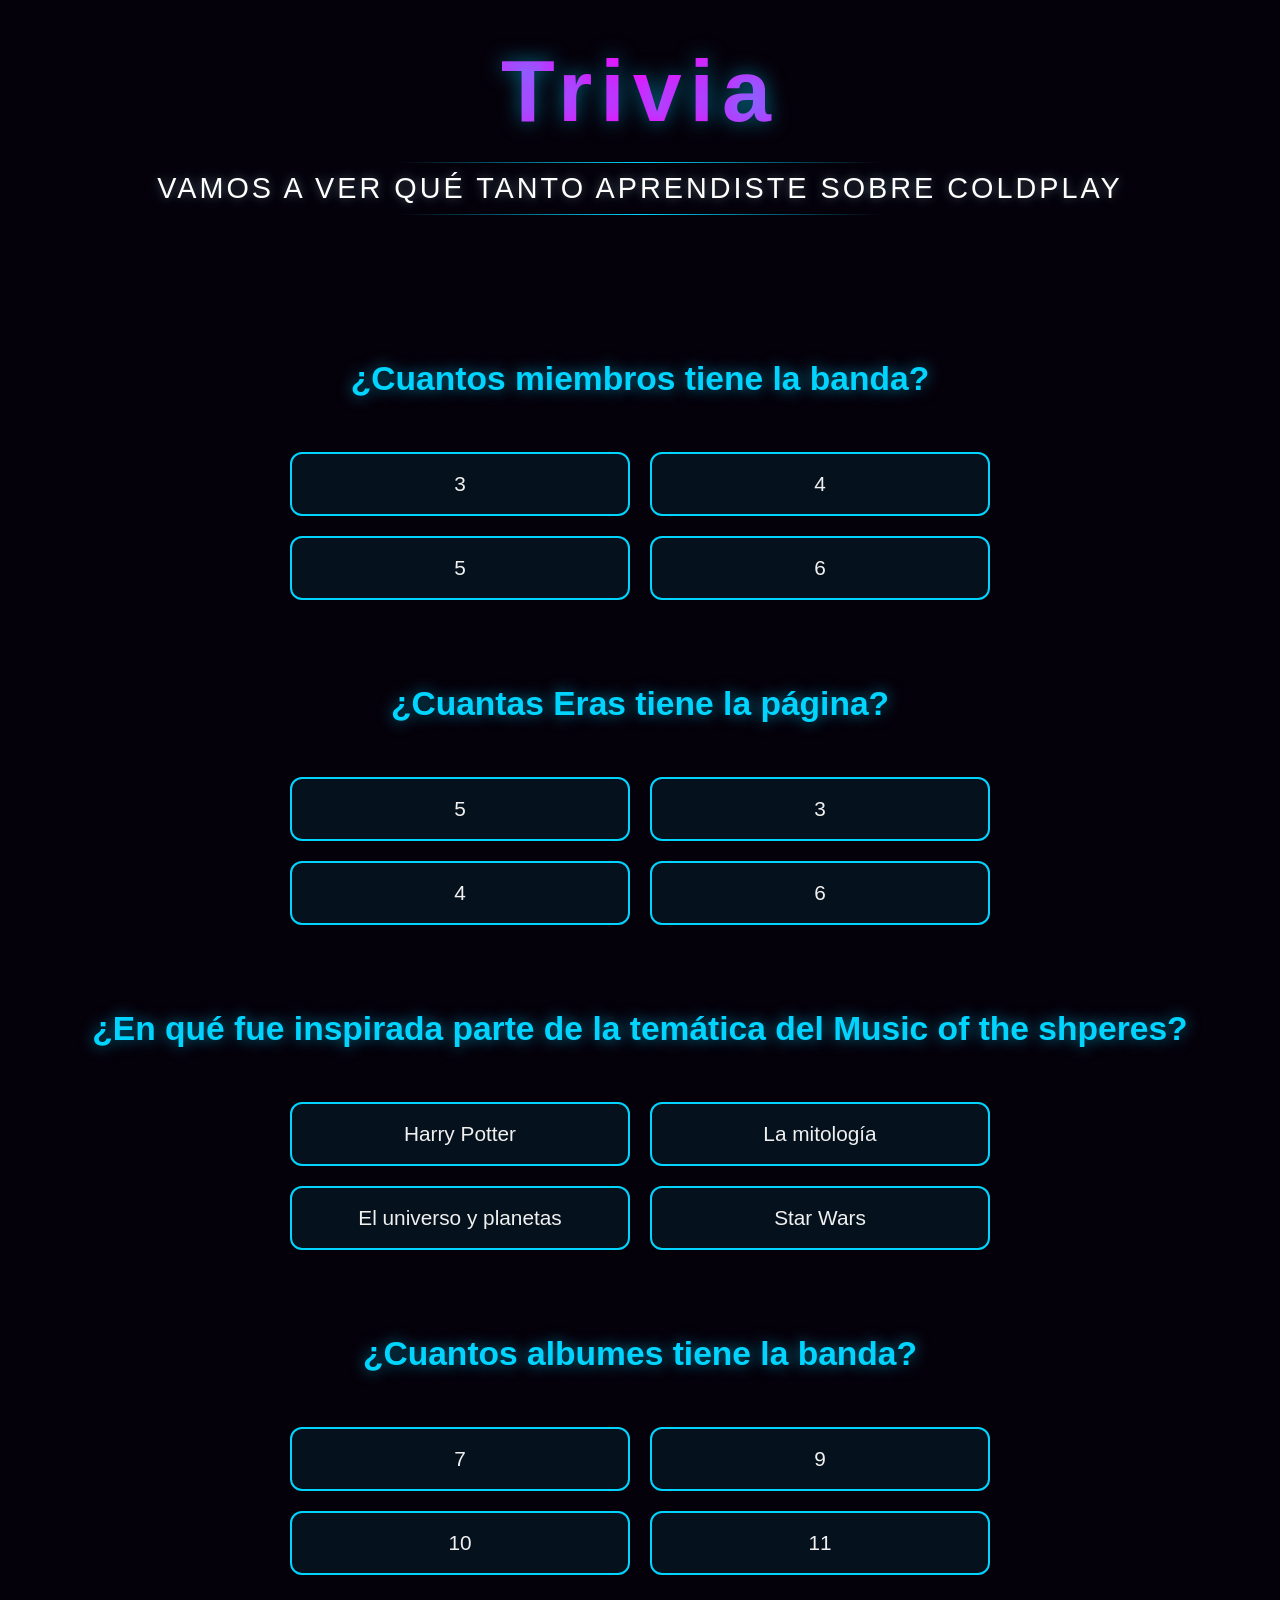
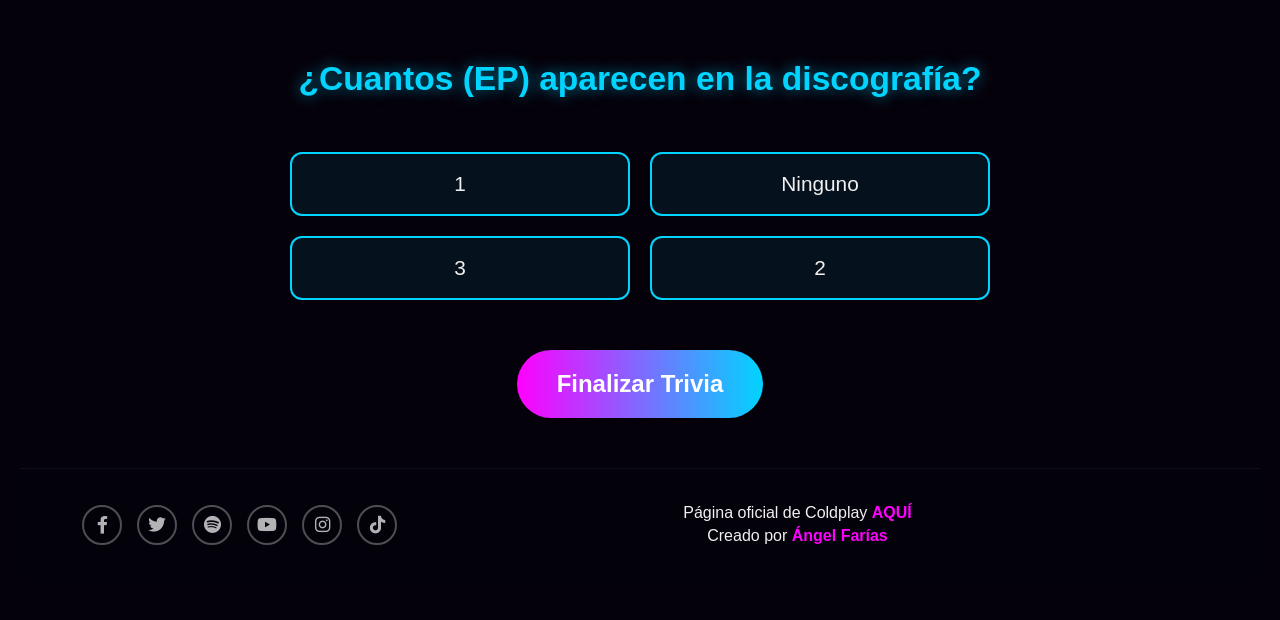
<file: index2.html>
<!DOCTYPE html>
<html lang="es">

<head>
    <meta charset="UTF-8">
    <meta name="viewport" content="width=device-width, initial-scale=1.0">
    <link rel="stylesheet" href="styles2.css">
    <link rel="stylesheet" href="https://cdnjs.cloudflare.com/ajax/libs/font-awesome/6.0.0/css/all.min.css">
    <link rel="icon" type="avif" href="img/logo.png" />
    <title>Trivia Coldplay</title>

</head>

<body>
    <h1 id="title-trivia">Trivia</h1>
    <h2 id="subtitle">Vamos a ver qué tanto aprendiste sobre Coldplay</h2>

    <h3>¿Cuantos miembros tiene la banda?</h3>
    <div class="opciones" data-correct="4">
        <button class="btn-opcion">3</button>
        <button class="btn-opcion">4</button>
        <button class="btn-opcion">5</button>
        <button class="btn-opcion">6</button>
    </div>

    <h3>¿Cuantas Eras tiene la página?</h3>
    <div class="opciones" data-correct="4">
        <button class="btn-opcion">5</button>
        <button class="btn-opcion">3</button>
        <button class="btn-opcion">4</button>
        <button class="btn-opcion">6</button>
    </div>

    <h3>¿En qué fue inspirada parte de la temática del Music of the shperes?</h3>
    <div class="opciones" data-correct="Star Wars">
        <button class="btn-opcion">Harry Potter</button>
        <button class="btn-opcion">La mitología</button>
        <button class="btn-opcion">El universo y planetas</button>
        <button class="btn-opcion">Star Wars</button>
    </div>


    <h3>¿Cuantos albumes tiene la banda?</h3>
    <div class="opciones" data-correct="10">
        <button class="btn-opcion">7</button>
        <button class="btn-opcion">9</button>
        <button class="btn-opcion">10</button>
        <button class="btn-opcion">11</button>
    </div>

    <h3>¿Cuantos (EP) aparecen en la discografía?</h3>
    <div class="opciones" data-correct="2">
        <button class="btn-opcion">1</button>
        <button class="btn-opcion">Ninguno</button>
        <button class="btn-opcion">3</button>
        <button class="btn-opcion">2</button>
    </div>

    <button id="btn-finalizar">Finalizar Trivia</button>

    <div id="pantalla-resultado" class="hidden">
        <div class="cuadro-mensaje">
            <h2>¡Resultado de la Trivia!</h2>
            <p id="texto-resultado"></p>

            <div class="botones-finales">
                <button onclick="location.reload()" class="btn-final">Reintentar</button>
                <button onclick="window.location.href='index.html'" class="btn-final">Volver</button>
            </div>
        </div>
    </div>

    <footer>
        <div class="footer-container">
            <div class="footer-socials">
                <a href="https://www.facebook.com/coldplay" target="_blank" class="social-btn" title="Facebook">
                    <i class="fab fa-facebook-f"></i>
                </a>
                <a href="https://twitter.com/coldplay" target="_blank" class="social-btn" title="Twitter">
                    <i class="fab fa-twitter"></i>
                </a>
                <a href="https://open.spotify.com/artist/4gzpq5DPGxSnKTe4SA8HAU" target="_blank" class="social-btn"
                    title="Spotify">
                    <i class="fab fa-spotify"></i>
                </a>
                <a href="https://www.youtube.com/user/ColdplayVEVO" target="_blank" class="social-btn" title="YouTube">
                    <i class="fab fa-youtube"></i>
                </a>
                <a href="https://www.instagram.com/coldplay/" target="_blank" class="social-btn" title="Instagram">
                    <i class="fab fa-instagram"></i>
                </a>
                <a href="https://www.tiktok.com/@coldplay" target="_blank" class="social-btn" title="TikTok">
                    <i class="fab fa-tiktok"></i>
                </a>
            </div>

            <div class="footer-credits">
                <p>Página oficial de Coldplay <span class="spans"><a href="https://www.coldplay.com"
                            target="_blank">AQUÍ</a></span></p>
                <p>Creado por <span class="spans"><a href="https://github.com/angelfarias867-wq" target="_blank">Ángel
                            Farías</a></span></p>
            </div>
        </div>
    </footer>

    <script src="script2.js"></script>
</body>

</html>
</file>
<file: styles2.css>
:root {
    --fondo: #05010a;
    --texto: #f0f0f0;
    --cian: #00d4ff;
    --rosa: #ff00ff;
}

* {
    margin: 0;
    padding: 0;
    box-sizing: border-box;
}

body {
    background-color: var(--fondo);
    color: var(--texto);
    font-family: 'Lexend', sans-serif;
    min-height: 100vh;
    padding: 40px 20px;
    text-align: center;
}

#title-trivia {
    font-size: 5.5rem;
    font-weight: 700;
    letter-spacing: 8px;
    background: linear-gradient(90deg, var(--cian), var(--rosa), var(--cian));
    -webkit-background-clip: text;
    -webkit-text-fill-color: transparent;
    background-clip: text;
    text-shadow: 0 0 20px rgba(0, 212, 255, 0.5);
    margin-bottom: 20px;
    animation: glow 3s ease-in-out infinite alternate;
}

#subtitle {
    font-size: 1.8rem;
    color: #ffffff;
    margin-bottom: 60px;
    letter-spacing: 3px;
    text-transform: uppercase;
    font-weight: 300;
    
    text-shadow: 0 0 10px rgba(255, 255, 255, 0.3), 0 0 20px rgba(0, 212, 255, 0.2);
    animation: fadeInUpper 1.5s ease-out;
    position: relative;
    display: inline-block;
    padding: 10px 0;
}

#subtitle::before, #subtitle::after {
    content: "";
    position: absolute;
    left: 25%;
    right: 25%;
    height: 1px;
    background: linear-gradient(90deg, transparent, var(--cian), transparent);
}

#subtitle::before { top: 0; }
#subtitle::after { bottom: 0; }

h3 {
    margin: 50px 0 20px;
    font-weight: 600;
    line-height: 1.4;
    margin: 80px 0 50px;
}

.cyan {
    color: var(--cian);
    text-shadow: 0 0 15px rgba(0, 212, 255, 0.6);
}

.cyan {
    font-size: 2.1rem;
}

.opciones {
    display: grid;
    grid-template-columns: 1fr 1fr;
    gap: 20px;
    max-width: 700px;
    margin: 30px auto;
}

/* ---------------------------------------------------------- */
/* BOTONES */
.btn-opcion {
    background: rgba(0, 212, 255, 0.08);
    border: 2px solid var(--cian);
    border-radius: 12px;
    color: var(--texto);
    font-size: 1.3rem;
    font-weight: 500;
    padding: 18px 25px;
    cursor: pointer;
    transition: all 0.3s ease;
    text-align: center;
}

.btn-opcion:hover {
    background: rgba(0, 212, 255, 0.25);
    border-color: var(--rosa);
    box-shadow: 0 0 20px rgba(0, 212, 255, 0.5);
    transform: translateY(-3px);
}

.btn-opcion.seleccionado {
    background: rgba(0, 212, 255, 0.25);
    border-color: var(--rosa);
    box-shadow: 0 0 20px rgba(0, 212, 255, 0.5);
    transform: translateY(-3px);
    outline: none;
}

/* ---------------------------------------------------------- */
/* BOTON DE VER RESULTADO */
#btn-finalizar {
    display: block;
    margin: 50px auto;
    padding: 20px 40px;
    font-size: 1.5rem;
    font-family: 'Lexend', sans-serif;
    background: linear-gradient(90deg, var(--rosa), var(--cian));
    color: white;
    border: none;
    border-radius: 50px;
    cursor: pointer;
    font-weight: bold;
    transition: transform 0.3s, box-shadow 0.3s;
}

#btn-finalizar:hover {
    transform: scale(1.1);
    box-shadow: 0 0 30px rgba(255, 0, 255, 0.6);
}

/* ---------------------------------------------------------- */
/* PANTALLAZO FINAL */
#pantalla-resultado {
    position: fixed;
    top: 0;
    left: 0;
    width: 100%;
    height: 100%;
    background: rgba(0, 0, 0, 0.85);
    display: flex;
    justify-content: center;
    align-items: center;
    z-index: 1000;
}

.cuadro-mensaje {
    background: var(--fondo);
    border: 3px solid var(--cian);
    padding: 40px;
    border-radius: 20px;
    text-align: center;
    box-shadow: 0 0 30px var(--cian);
}

.cuadro-mensaje h2 {
    color: var(--rosa);
    margin-bottom: 20px;
}

.cuadro-mensaje p {
    font-size: 1.8rem;
    margin-bottom: 30px;
}

.cuadro-mensaje button {
    background: var(--cian);
    border: none;
    padding: 10px 20px;
    border-radius: 10px;
    cursor: pointer;
    font-weight: bold;
}

.botones-finales {
    display: flex;
    gap: 20px;
    justify-content: center;
}

.btn-final {
    background: transparent;
    border: 2px solid var(--cian);
    color: var(--texto);
    padding: 12px 25px;
    border-radius: 10px;
    font-family: 'Lexend', sans-serif;
    font-weight: bold;
    cursor: pointer;
    transition: all 0.3s ease;
}

.btn-final:hover {
    background: var(--cian);
    color: var(--fondo);
    box-shadow: 0 0 15px var(--cian);
    transform: scale(1.05);
}

.hidden {
    display: none !important;
}

/* ---------------------------------------------------------- */
/* CREDITOS */
footer {
    background-color: #03010a;
    padding: 30px 5%;
    border-top: 1px solid rgba(255, 255, 255, 0.05);
}

.footer-container {
    display: flex;
    justify-content: space-between;
    align-items: center;
    max-width: 1200px;
    margin: 0 auto;
}

.footer-socials {
    display: flex;
    gap: 15px;
}

.social-btn {
    display: flex;
    align-items: center;
    justify-content: center;
    width: 40px;
    height: 40px;
    border-radius: 50%;
    border: 2px solid rgba(255, 255, 255, 0.3);
    color: rgba(255, 255, 255, 0.7);
    font-size: 1.1rem;
    text-decoration: none;
    transition: all 0.3s ease;
    background-color: transparent;
}

.social-btn:hover {
    background-color: #ffffff;
    color: #05010a;
    border-color: #ffffff;
    transform: translateY(-3px);
}

.footer-credits {
    text-align: center;
    width: 100%;
}

.footer-credits p {
    margin: 5px 0;
    display: block;
}

.footer-credits .spans a {
    color: var(--rosa);
    text-decoration: none;
    font-weight: bold;
}

.footer-credits .spans a:hover {
    text-decoration: underline;
}

/* EFECTOS DE RESPLANDOR */
@keyframes glow {
    from {
        text-shadow: 0 0 10px rgba(0, 212, 255, 0.4);
    }

    to {
        text-shadow: 0 0 30px rgba(255, 0, 255, 0.6), 0 0 50px rgba(0, 212, 255, 0.4);
    }
}

@keyframes fadeInUpper {
    from {
        opacity: 0;
        transform: translateY(20px);
    }
    to {
        opacity: 1;
        transform: translateY(0);
    }
}

@media screen and (max-width: 768px) {
    .footer-container {
        flex-direction: column;
        gap: 25px;
        text-align: center;
    }

    .footer-credits {
        display: flex;
        flex-direction: column;
        gap: 12px; 
        width: 100%;
    }

    .footer-credits p {
        font-size: 0.95rem;
        line-height: 1.5;
    }

    .spans a {
        display: inline-block;
        padding: 2px 5px;
    }
}
</file>
